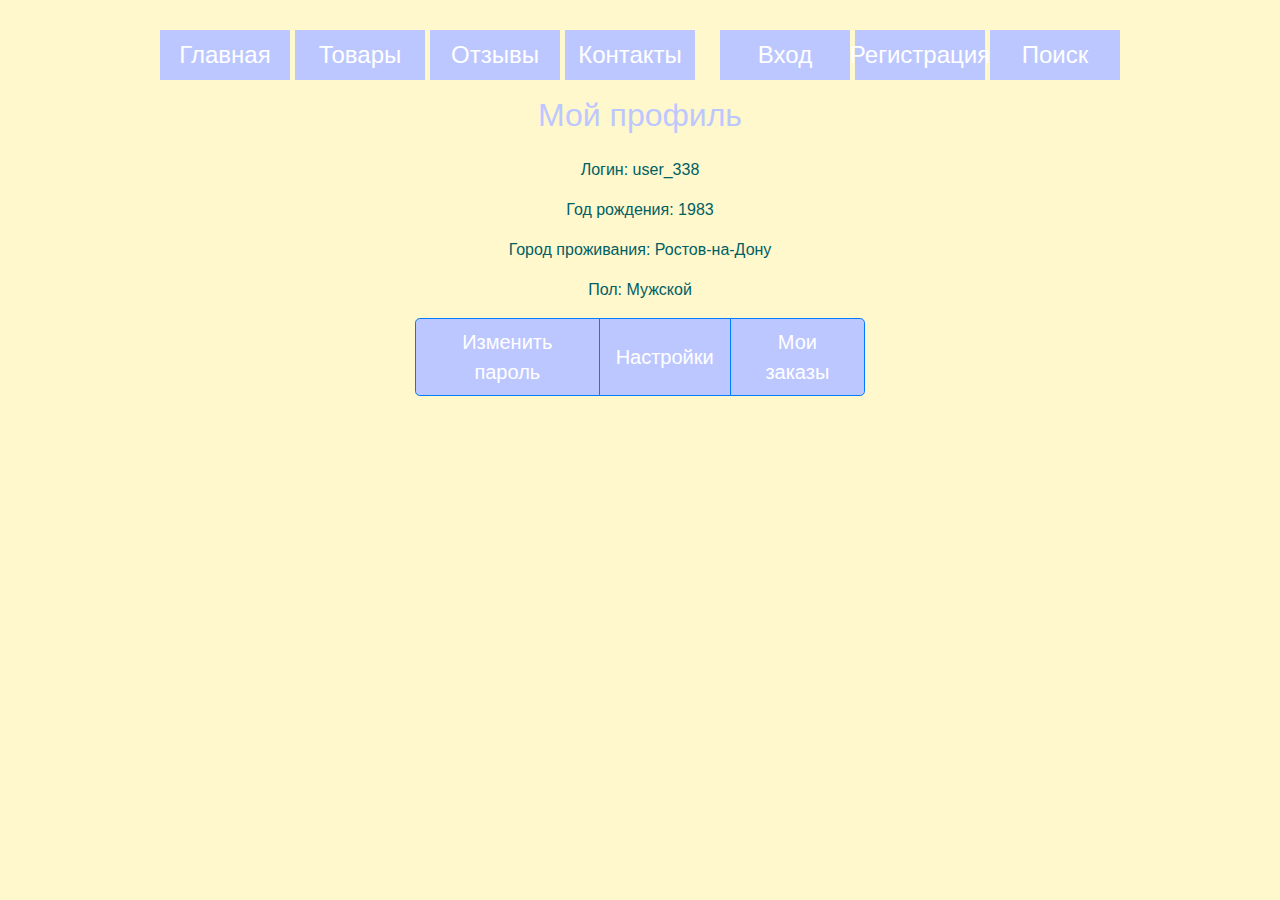
<file: kabinet.html>
<!DOCTYPE html>
<html lang="ru" >
<head>
<meta charset="UTF-8">
<title>Название страницы - отображается на вкладке браузера и в поиске</title>
<link rel="stylesheet" href="/style.css">
<link rel="stylesheet" href="https://stackpath.bootstrapcdn.com/bootstrap/4.5.2/css/bootstrap.min.css">
</head>
<body>
<header class="header">
<nav class="nav">
<a href="index.html" class="nav-item">Главная</a>
<a href="#posts" class="nav-item">Товары</a>
<a href="rev.html" class="nav-item">Отзывы</a>
<a href="#footer" class="nav-item">Контакты</a>
</nav>
<nav class="nav">
<a href="vhod.html" class="nav-item">Вход</a>
<a href="reg.html" class="nav-item">Регистрация</a>
<a href="search.html" class="nav-item">Поиск</a>
</nav>
</head>
    <style>
        body {
            background-color: #fff8cc; 
            color: #bdc7ff; 
        }
        .btn {
        background-color: #bdc7ff;
    }
    </style>
<body>
    <div class="container">
        <div class="row justify-content-center">
            <div class="col-md-6 text-center">
                <h2 class="mt-3 mb-4">Мой профиль</h2>
                <div class="info">
                    <p>Логин: <span id="login">USERNAME</span></p>
                    <p>Год рождения: <span id="birthYear">YEAR</span></p>
                    <p>Город проживания: <span id="city">CITY</span></p>
                    <p>Пол: <span id="gender">GENDER</span></p>
                </div>
                <div class="btn-group btn-group-lg" role="group" aria-label="Кнопки">
                    <button type="button" class="btn btn-primary">Изменить пароль</button>
                    <button type="button" class="btn btn-primary">Настройки</button>
                    <button type="button" class="btn btn-primary">Мои заказы</button>
                </div>
            </div>
        </div>
    </div>

    <script>
        document.getElementById('login').innerText = generateRandomLogin();
        document.getElementById('birthYear').innerText = generateRandomYear();
        document.getElementById('city').innerText = generateRandomCity();
        document.getElementById('gender').innerText = generateRandomGender();

        function generateRandomLogin() {
            return 'user_' + Math.floor(Math.random() * 10000);
        }

        function generateRandomYear() {
            return Math.floor(Math.random() * (2000 - 1950 + 1)) + 1950;
        }

        function generateRandomCity() {
            var cities = ['Москва', 'Санкт-Петербург', 'Новосибирск', 'Екатеринбург', 'Казань', 'Челябинск', 'Омск', 'Самара', 'Ростов-на-Дону', 'Уфа'];
            return cities[Math.floor(Math.random() * cities.length)];
        }

        function generateRandomGender() {
            var genders = ['Мужской', 'Женский'];
            return genders[Math.floor(Math.random() * genders.length)];
        }
    </script>
</body>
</html>
</file>
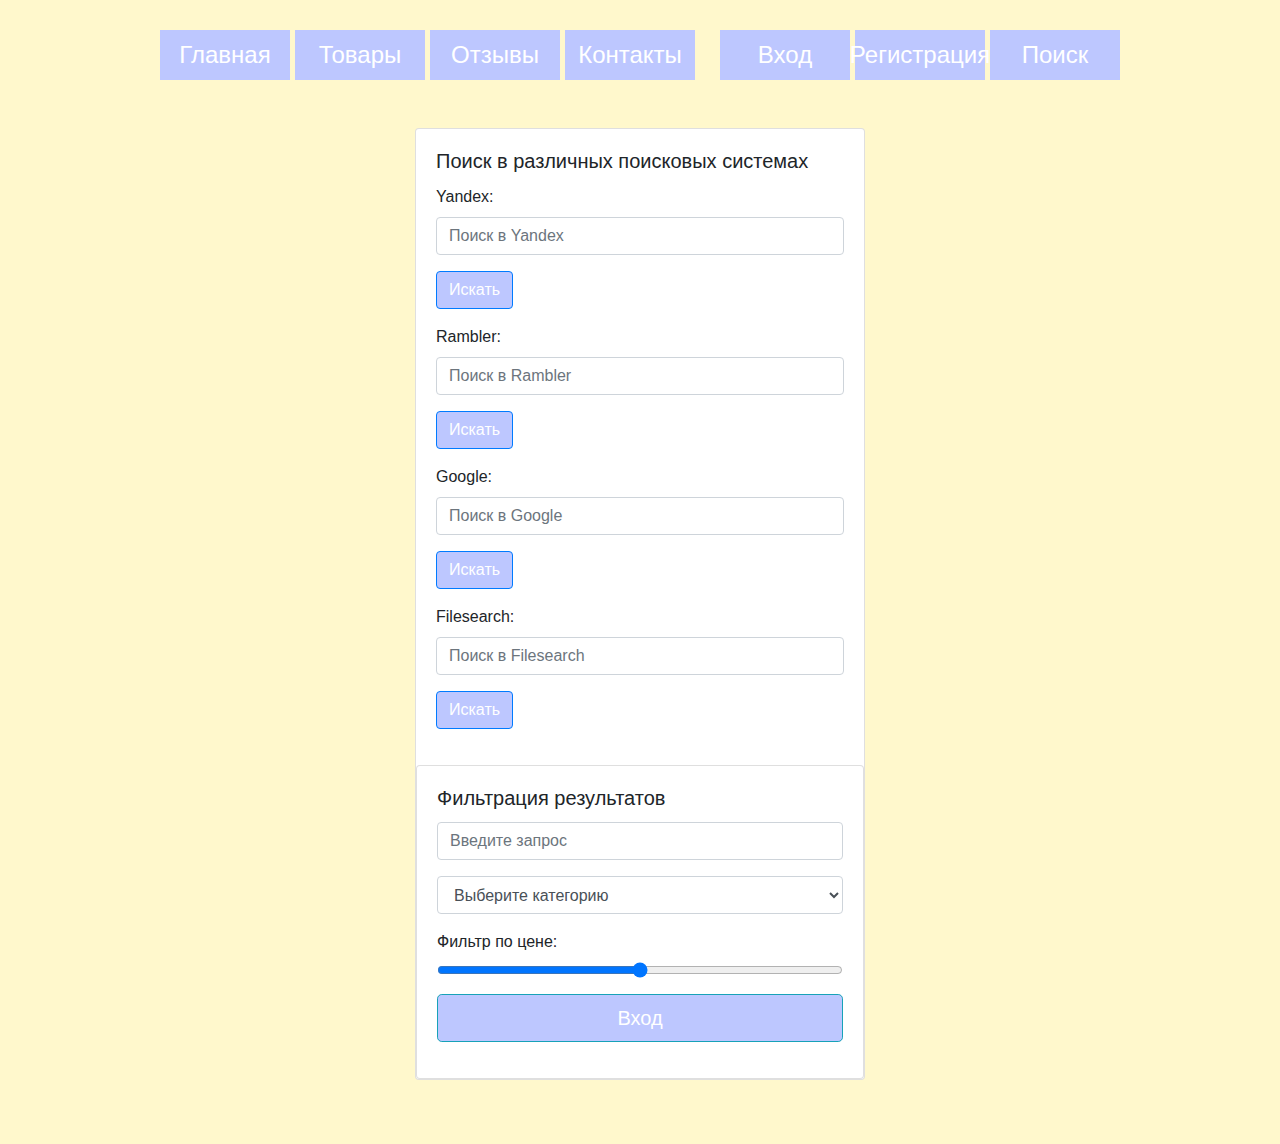
<file: search.html>
<!DOCTYPE html>
<html lang="ru" >
<head>
<meta charset="UTF-8">
<title>Название страницы - отображается на вкладке браузера и в поиске</title>
<link rel="stylesheet" href="/style.css">
<link rel="stylesheet" href="https://stackpath.bootstrapcdn.com/bootstrap/4.5.2/css/bootstrap.min.css">
</head>
<body>
<header class="header">
<nav class="nav">
<a href="index.html" class="nav-item">Главная</a>
<a href="#posts" class="nav-item">Товары</a>
<a href="rev.html" class="nav-item">Отзывы</a>
<a href="#footer" class="nav-item">Контакты</a>
</nav>
<nav class="nav">
<a href="vhod.html" class="nav-item">Вход</a>
<a href="reg.html" class="nav-item">Регистрация</a>
<a href="search.html" class="nav-item">Поиск</a>
</nav>
</head>

<style>
    body {
        background-color: #fff8cc; 
    }

    .btn {
        background-color: #bdc7ff;
    }

</style>

<body>
    <div class="container">
        <div class="row justify-content-center mt-5">
            <div class="col-md-6">
                <!-- Форма для поиска в различных поисковых системах -->
                <div class="card mb-4">
                    <div class="card-body">
                        <h5 class="card-title">Поиск в различных поисковых системах</h5>
                        <form action="https://www.yandex.ru/search/" method="GET" target="_blank" class="mb-3">
                            <div class="form-group">
                                <label for="yandex_query">Yandex:</label>
                                <input type="text" id="yandex_query" name="text" placeholder="Поиск в Yandex" class="form-control">
                            </div>
                            <button type="submit" class="btn btn-primary">Искать</button>
                        </form>
                        <form action="http://rambler.ru/cgi-bin/search" method="GET" target="_blank" class="mb-3">
                            <div class="form-group">
                                <label for="rambler_query">Rambler:</label>
                                <input type="text" id="rambler_query" name="text" placeholder="Поиск в Rambler" class="form-control">
                            </div>
                            <button type="submit" class="btn btn-primary">Искать</button>
                        </form>
                        <form action="https://www.google.com/search" method="GET" target="_blank" class="mb-3">
                            <div class="form-group">
                                <label for="google_query">Google:</label>
                                <input type="text" id="google_query" name="text" placeholder="Поиск в Google" class="form-control">
                            </div>
                            <button type="submit" class="btn btn-primary">Искать</button>
                        </form>
                        <form action="http://www.filesearch.ru/search.cgi" method="GET" target="_blank" class="mb-3">
                            <div class="form-group">
                                <label for="filesearch_query">Filesearch:</label>
                                <input type="text" id="filesearch_query" name="text" placeholder="Поиск в Filesearch" class="form-control">
                            </div>
                            <button type="submit" class="btn btn-primary">Искать</button>
                        </form>
                    
                </div>
                <!-- Форма для фильтрации -->
                <div class="card">
                    <div class="card-body">
                        <h5 class="card-title">Фильтрация результатов</h5>
                        <form class="mb-3">
                            <div class="form-group">
                                <input type="text" class="form-control" placeholder="Введите запрос">
                            </div>
                            <div class="form-group">
                                <select class="form-control">
                                    <option selected disabled>Выберите категорию</option>
                                    <option>Уход за лицом</option>
                                    <option>Уход за телом</option>
                                    <option>Косметика</option>
                                    <option>Парфюмерия</option>
                                    <option>Подарочные наборы</option>
                                </select>
                            </div>
                            <div class="form-group">
                                <label for="priceRange">Фильтр по цене:</label>
                                <input type="range" class="form-control-range" id="priceRange" min="0" max="1000" step="10">
                            </div>
                            <button type="button" class="btn btn-lg btn-block btn-info" onclick="redirectToKabinet()">Вход</button>
                        </form>
                    </div>
                </div>
            </div>
        </div>
    </div>
    <script src="https://code.jquery.com/jquery-3.5.1.slim.min.js"></script>
    <script src="https://cdn.jsdelivr.net/npm/@popperjs/core@2.5.4/dist/umd/popper.min.js"></script>
    <script src="https://stackpath.bootstrapcdn.com/bootstrap/4.5.2/js/bootstrap.min.js"></script>
</body>
</html>
</file>
<file: style.css>
a{
    color: #fff;
    text-decoration: none;
    }
    html{
    background:#fff;
    min-height: 100%;
    font-family: Helvetica;
    display: flex;
    flex-direction: column;
    }
    body{
    margin: 0;
    padding: 0 15px;
    display: flex;
    flex-direction: column;
    flex: auto;
    }
    h1{
    margin-top: 0;
    }
    h1, p{
    color:black;
    }
    img{
    border: 0;
    }
    .header{
    width: 100%;
    min-width: 460px;
    max-width: 960px;
    margin: 0 auto 30px;
    padding: 30px 0 10px;
    display: flex;
    flex-wrap: wrap;
    justify-content: space-between;
    box-sizing: border-box;
    }
    .logo{
    font-size: 1.5rem;
    color: black;
    text-decoration: none;
    margin: 5px 0 0 5px;
    justify-content: center;
    align-items: center;
    display: flex;
    flex: none;
    align-items: center;
    background: #2888bf;
    width: 130px;
    height: 50px;
    }
    .nav{
    margin: -5px 0 0 -5px;
    display: flex;
    flex-wrap: wrap;
    }
    .nav-item{
    background: #2888bf;
    width: 130px;
    height: 50px;
    font-size: 1.5rem;
    color: black;
    text-decoration: none;
    display: flex;
    margin: 5px 0 0 5px;
    justify-content: center;
    align-items: center;
    }
    .sqr{
    height: 300px;
    width: 300px;
    background: #fff;
    }
    
    .main{
    width: 100%;
    min-width: 460px;
    max-width: 960px;
    margin: auto;
    flex: auto;
    box-sizing: border-box;
    }
    .box{
    font-size: 1.25rem;
    line-height: 1.5;
    margin: 0 0 40px -50px;
    display: flex;
    flex-wrap: wrap;
    justify-content: center;
    }
    .box-base{
    margin-left: 50px;
    flex: 1 0 430px;
    }
    .box-side{
    margin-left: 50px;
    font: none;
    }
    .box-img{
    max-width: 100%;
    height: auto;
    }
    .content{
    margin-bottom: 30px;
    display: flex;
    flex-wrap: wrap;
    }
    .banners{
    flex: 1 1 200px;
    }
    .banner{
    background: #fff;
    width: 100%;
    min-width: 100px;
    min-height: 200px;
    font-size: 3rem;
    color: black;
    margin: 0 0 30px 0;
    display: flex;
    justify-content: center;
    align-items: center;
    }
    .posts{
    margin: 0 0 30px 30px;
    flex: 1 1 200px;
    }
    .comments{
    margin: 0 0 30px 30px;
    flex: 1 1 200px;
    }
    .comment{
    display: flex;
    }
    .comment-side{
    padding-right: 20px;
    flex: none;
    }
    .comment-base{
    flex: auto;
    }
    .comment-avatar{
    background: #fff;
    width: 50px;
    height: 50px;
    }
    .footer1{
    background: #FF3366;
    width: 100%;
    max-width: 960px;
    min-width: 460px;
    color: #fff;
    margin: auto;
    padding: 15px;
    box-sizing: border-box;
    }
    
    @media screen and  (max-width: 800px) {
    .banners{
    margin-left: -30px;
    display: flex;
    flex-basis: 100%;
    }
    .banner{
    margin-left: 30px;
    }
    .posts{
    margin-left: 0;
    }
    }
    @media screen and  (max-width: 600px) {
    .content{
    display: block;
    }
    .banners{
    margin: 0;
    display: block;
    }
    .banner{
    margin-left: 0;
    }
    .posts{
    margin: 0;
    }
    }

a{
color: black;
text-decoration: none;
}
html{
background: #FFF8CC;
min-height: 100%;
font-family: Helvetica;
display: flex;
flex-direction: column;
}
body{
background-image: url('https://i.pinimg.com/564x/a8/76/58/a8765808fb4e1c7fadea44ebddfc6a0b.jpg');
background-repeat: no-repeat;
background-size: cover;
margin: 0;
padding: 0 15px;
display: flex;
flex-direction: column;
flex: auto;
}
h1{
margin-top: 0;
}
h1, p{
color: black;
}
h3, p{
color:black
}
img{
border: 0;
}
.header{
width: 100%;
min-width: 460px;
max-width: 960px;
margin: 0 auto 30px;
padding: 30px 0 10px;
display: flex;
flex-wrap: wrap;
justify-content: space-between;
box-sizing: border-box;
}
.logo{
font-size: 1.5rem;
color: black;
text-decoration: none;
margin: 5px 0 0 5px;
justify-content: center;
align-items: center;
display: flex;
flex: none;
align-items: center;
background: #2888bf;
width: 130px;
height: 50px;
}
.price-button {
      background-color: #2888bf;
}
.nav{
margin: -5px 0 0 -5px;
display: flex;
flex-wrap: wrap;
}
.nav-item{
background:#2888bf;
width: 130px;
height: 50px;
font-size: 1.5rem;
color: black;
text-decoration: none;
display: flex;
margin: 5px 0 0 5px;
justify-content: center;
align-items: center;
}
.sqr{
height: 300px;
width: 300px;
background: #fff;
}

.main{
width: 100%;
min-width: 460px;
max-width: 960px;
margin: auto;
flex: auto;
box-sizing: border-box;
}
.box{
font-size: 1.25rem;
line-height: 1.5;
margin: 0 0 40px -50px;
display: flex;
flex-wrap: wrap;
justify-content: center;
}
.box-base{
margin-left: 50px;
flex: 1 0 430px;
}
.box-side{
margin-left: 50px;
font: none;
}
.box-img{
max-width: 100%;
height: auto;
}
.content{
margin-bottom: 30px;
display: flex;
flex-wrap: wrap;
}
.banners{
flex: 1 1 200px;
}
.banner{
background: #fff;
width: 100%;
min-width: 100px;
min-height: 200px;
font-size: 3rem;
color: #fff;
margin: 0 0 30px 0;
display: flex;
justify-content: center;
align-items: center;
}
.posts{
margin: 0 0 30px 30px;
flex: 1 1 200px;

}
.comments{
margin: 0 0 30px 30px;
flex: 1 1 200px;
}
.comment{
display: flex;
}
.comment-side{
padding-right: 20px;
flex: none;
}
.comment-base{
flex: auto;
}
.comment-avatar{
background: #FFA985;
width: 50px;
height: 50px;
}
.footer{
background:black;
width:100%;
max-width: 960px;
min-width: 460px;
color: #fff;
margin: auto;
padding: 15px;
box-sizing: border-box;
}

@media screen and  (max-width: 100%) {
.banners{
margin-left: -30px;
display: flex;
flex-basis: 100%;
}
.banner{
margin-left: 30px;
}
.posts{
margin-left: 0;
}
}
@media screen and  (max-width: 100%) {
.content{
display: block;
}
.banners{
margin: 0;
display: block;
}
.banner{
margin-left: 0;
}
.posts{
margin: 0;
}
}

a{
color: black;
text-decoration: none;
}
html{
background: #FFF8CC;
min-height: 100%;
font-family: Helvetica;
display: flex;
flex-direction: column;
}
body{
background-image: url('https://i.pinimg.com/564x/a8/76/58/a8765808fb4e1c7fadea44ebddfc6a0b.jpg');
background-repeat: no-repeat;
background-size: cover;
margin: 0;
padding: 0 15px;
display: flex;
flex-direction: column;
flex: auto;
}
h1{
margin-top: 0;
}
h1, p{
color: black;
}
h3, p{
color:black
}
img{
border: 0;
}
.header{
width: 100%;
min-width: 460px;
max-width: 960px;
margin: 0 auto 30px;
padding: 30px 0 10px;
display: flex;
flex-wrap: wrap;
justify-content: space-between;
box-sizing: border-box;
}
.logo{
font-size: 1.5rem;
color: black;
text-decoration: none;
margin: 5px 0 0 5px;
justify-content: center;
align-items: center;
display: flex;
flex: none;
align-items: center;
background: #2888bf;
width: 130px;
height: 50px;
}
.price-button {
        background-color: #2888bf;
}
.nav{
margin: -5px 0 0 -5px;
display: flex;
flex-wrap: wrap;
}
.nav-item{
background:#2888bf;
width: 130px;
height: 50px;
font-size: 1.5rem;
color: black;
text-decoration: none;
display: flex;
margin: 5px 0 0 5px;
justify-content: center;
align-items: center;
}
.sqr{
height: 300px;
width: 300px;
background: #fff;
}

.main{
width: 100%;
min-width: 460px;
max-width: 960px;
margin: auto;
flex: auto;
box-sizing: border-box;
}
.box{
font-size: 1.25rem;
line-height: 1.5;
margin: 0 0 40px -50px;
display: flex;
flex-wrap: wrap;
justify-content: center;
}
.box-base{
margin-left: 50px;
flex: 1 0 430px;
}
.box-side{
margin-left: 50px;
font: none;
}
.box-img{
max-width: 100%;
height: auto;
}
.content{
margin-bottom: 30px;
display: flex;
flex-wrap: wrap;
}
.banners{
flex: 1 1 200px;
}
.banner{
background: #fff;
width: 100%;
min-width: 100px;
min-height: 200px;
font-size: 3rem;
color: #fff;
margin: 0 0 30px 0;
display: flex;
justify-content: center;
align-items: center;
}
.posts{
margin: 0 0 30px 30px;
flex: 1 1 200px;

}
.comments{
margin: 0 0 30px 30px;
flex: 1 1 200px;
}
.comment{
display: flex;
}
.comment-side{
padding-right: 20px;
flex: none;
}
.comment-base{
flex: auto;
}
.comment-avatar{
background: #FFA985;
width: 50px;
height: 50px;
}
.footer{
background:black;
width:100%;
max-width: 960px;
min-width: 460px;
color: #fff;
margin: auto;
padding: 15px;
box-sizing: border-box;
}

@media screen and  (max-width: 100%) {
.banners{
margin-left: -30px;
display: flex;
flex-basis: 100%;
}
.banner{
margin-left: 30px;
}
.posts{
margin-left: 0;
}
}
@media screen and  (max-width: 100%) {
.content{
display: block;
}
.banners{
margin: 0;
display: block;
}
.banner{
margin-left: 0;
}
.posts{
margin: 0;
}
}

a{
    color: #fff;
    text-decoration: none;
    }
    html{
    background: #FFF8CC;
    min-height: 100%;
    font-family: Helvetica;
    display: flex;
    flex-direction: column;
    }
    body{
    margin: 0;
    padding: 0 15px;
    display: flex;
    flex-direction: column;
    flex: auto;
    }
    h1{
    margin-top: 0;
    }
    h1, p{
    color: #006064;
    }
    img{
    border: 0;
    }
    .header{
    width: 100%;
    min-width: 460px;
    max-width: 960px;
    margin: 0 auto 30px;
    padding: 30px 0 10px;
    display: flex;
    flex-wrap: wrap;
    justify-content: space-between;
    box-sizing: border-box;
    }
    .logo{
    font-size: 1.5rem;
    color: #fff;
    text-decoration: none;
    margin: 5px 0 0 5px;
    justify-content: center;
    align-items: center;
    display: flex;
    flex: none;
    align-items: center;
    background: #839FFF;
    width: 130px;
    height: 50px;
    }
    .nav{
    margin: -5px 0 0 -5px;
    display: flex;
    flex-wrap: wrap;
    }
    .nav-item{
    background: #BDC7FF;
    width: 130px;
    height: 50px;
    font-size: 1.5rem;
    color: #fff;
    text-decoration: none;
    display: flex;
    margin: 5px 0 0 5px;
    justify-content: center;
    align-items: center;
    }
    .sqr{
    height: 300px;
    width: 300px;
    background: #FFDB89;
    }
    
    .main{
    width: 100%;
    min-width: 460px;
    max-width: 960px;
    margin: auto;
    flex: auto;
    box-sizing: border-box;
    }
    .box{
    font-size: 1.25rem;
    line-height: 1.5;
    margin: 0 0 40px -50px;
    display: flex;
    flex-wrap: wrap;
    justify-content: center;
    }
    .box-base{
    margin-left: 50px;
    flex: 1 0 430px;
    }
    .box-side{
    margin-left: 50px;
    font: none;
    }
    .box-img{
    max-width: 100%;
    height: auto;
    }
    .content{
    margin-bottom: 30px;
    display: flex;
    flex-wrap: wrap;
    }
    .banners{
    flex: 1 1 200px;
    }
    .banner{
    background: #FFDB89;
    width: 100%;
    min-width: 100px;
    min-height: 200px;
    font-size: 3rem;
    color: #fff;
    margin: 0 0 30px 0;
    display: flex;
    justify-content: center;
    align-items: center;
    }
    .posts{
    margin: 0 0 30px 30px;
    flex: 1 1 200px;
    }
    .comments{
    margin: 0 0 30px 30px;
    flex: 1 1 200px;
    }
    .comment{
    display: flex;
    }
    .comment-side{
    padding-right: 20px;
    flex: none;
    }
    .comment-base{
    flex: auto;
    }
    .comment-avatar{
    background: #FFA985;
    width: 50px;
    height: 50px;
    }
    .footer{
    background: #FF3366;
    width: 100%;
    color: #fff;
    margin-top: auto;
    padding: 15px;
    box-sizing: border-box;
    }
    
    @media screen and  (max-width: 800px) {
    .banners{
    margin-left: -30px;
    display: flex;
    flex-basis: 100%;
    }
    .banner{
    margin-left: 30px;
    }
    .posts{
    margin-left: 0;
    }
    }
    @media screen and  (max-width: 600px) {
    .content{
    display: block;
    }
    .banners{
    margin: 0;
    display: block;
    }
    .banner{
    margin-left: 0;
    }
    .posts{
    margin: 0;
    }
    }
</file>
